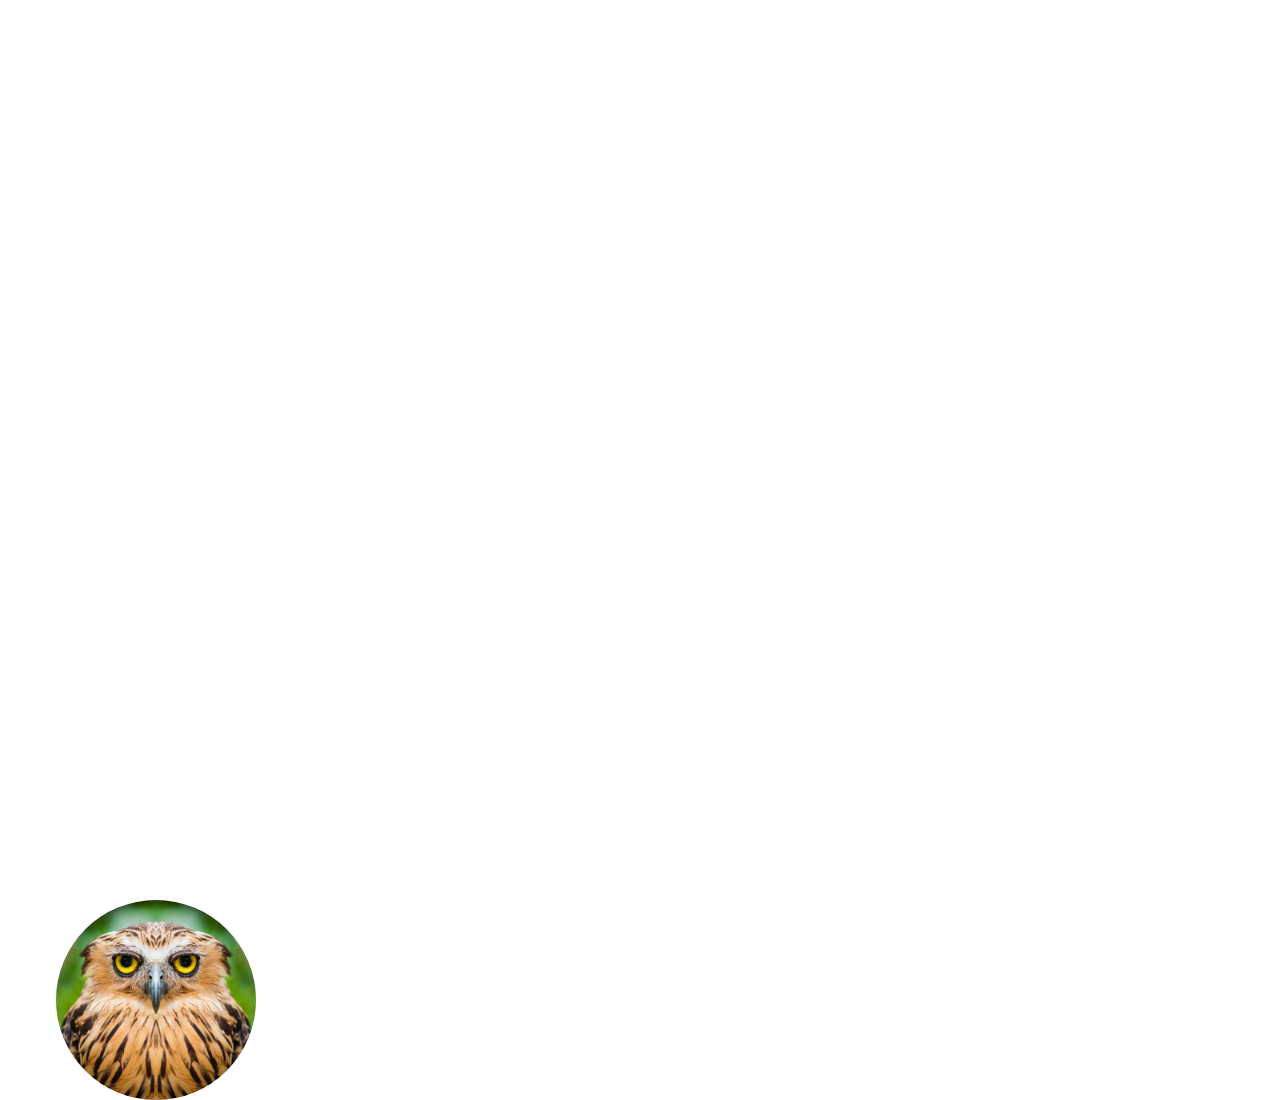
<file: animation.html>
<!DOCTYPE html>
<html lang="en">

<head>
    <meta charset="UTF-8">
    <meta name="viewport" content="width=device-width, initial-scale=1.0">
    <meta http-equiv="X-UA-Compatible" content="ie=edge">

    <style>
        .box {
            display:none;
            animation:movingbox 1s 2s infinite;
            background: linear-gradient(to bottom, red, white);
            border-radius:100%;
            height: 200px;
            left: 80%;
            padding-top: 0px;
            position: absolute;
            top: 100%;
            width: 200px;
        }
        .box2 {
            display:none;
            animation:movingbox 1s 2s infinite;
            background: linear-gradient(to bottom, green, white);
            border-radius:100%;
            height: 200px;
            right: 80%;
            padding-top:0px;
            position: absolute;
            top: 100%;
            width: 200px;
        }
img{
    animation:movingbox 1s 2s infinite;
           /* background: linear-gradient(to bottom, green, white);*/
            border-radius:100%;
            height: 200px;
            right: 80%;
            padding-top:0px;
            position: absolute;
            top: 100%;
            width: 200px;
}
        @keyframes movingbox {
            0% {
                top:  0%;
                bottom: 0%;
                transform: rotate(0deg);
            }
            
            
            50% {
                top: 50%;
                bottom: 50%;
                transform: rotate(0deg);
            
            }
            100% {
                bottom: 0%;
                top: 0%;
                transform: rotate(0deg);
            }
        }
    </style>
    <title>Document</title>
</head>

<body>
    <div class="box" ></div>
    <div class="box2" ></div>
    <div>
  <img src="images/owl.jpg">
  </div>
    
</body>

</html>
</file>
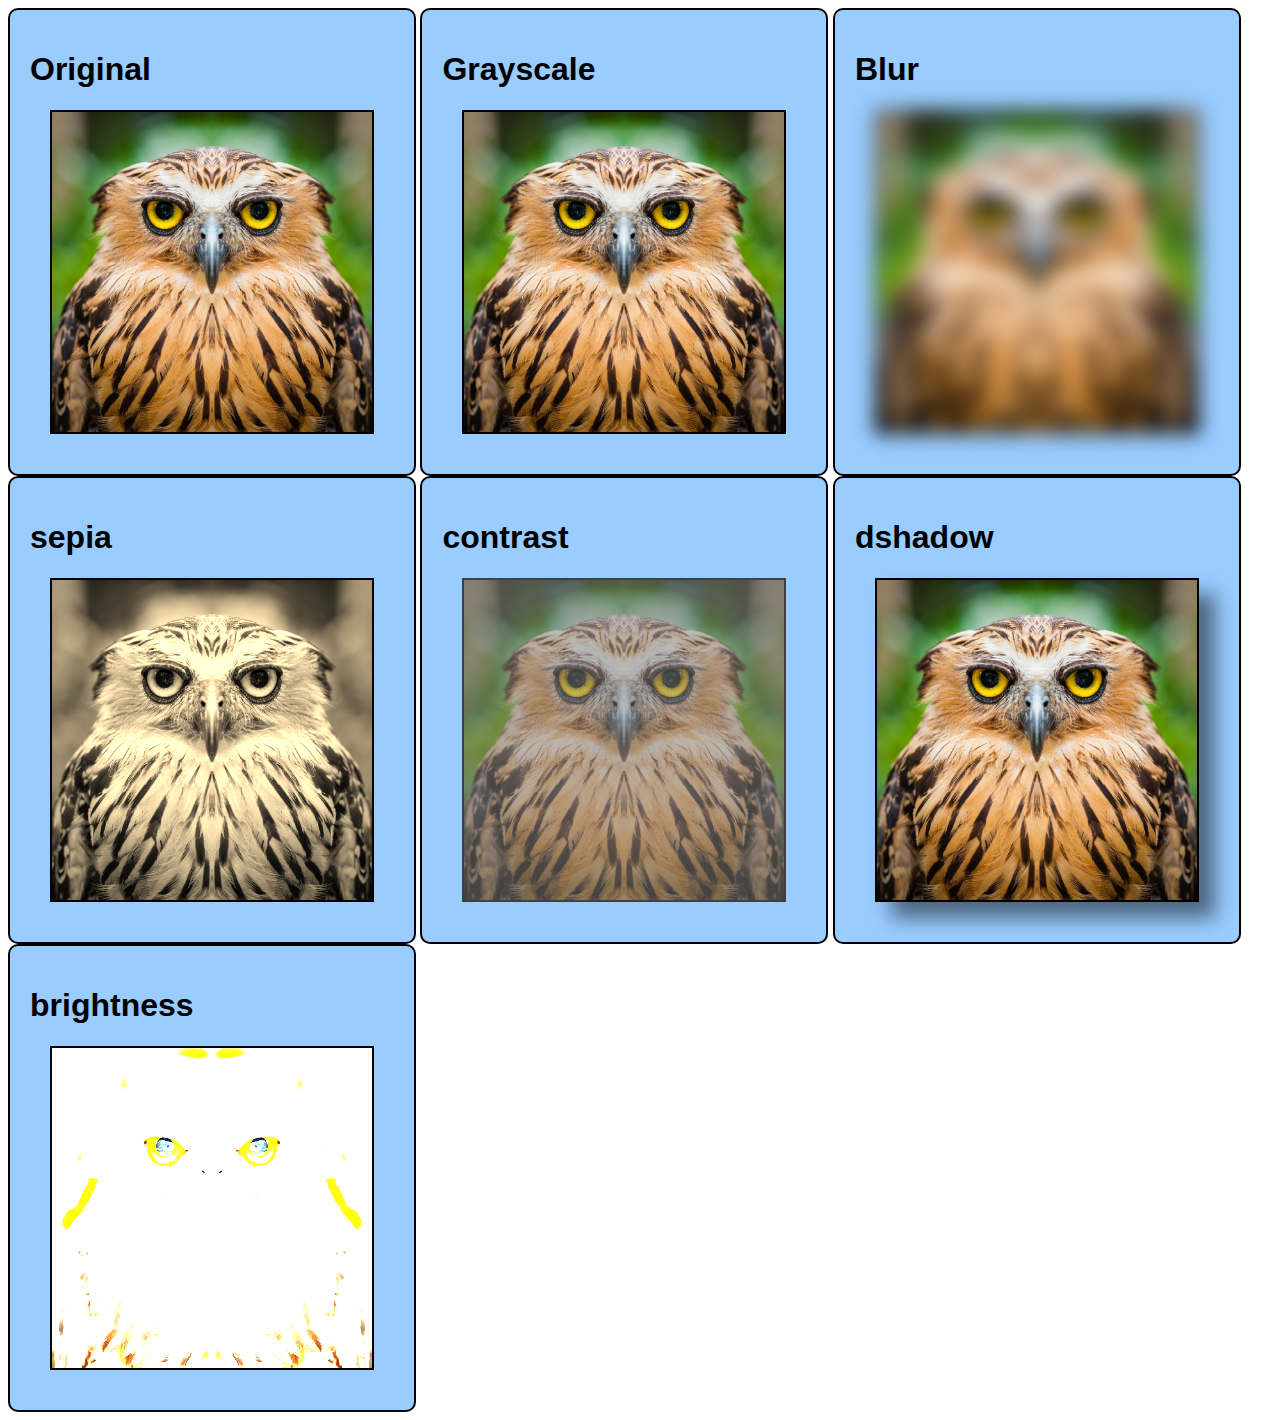
<file: filters.html>
<html lang="en">
	<head>
		<meta charset="UTF-8">
		<title>CSS Filters</title>
		<style>
		body{
			font-family: sans-serif;
		}
		div{
		    background-color: #99CCFF;
		    border:2px solid black;
			border-radius: 10px;
			display: inline-block;		
			padding: 20px;
			/*width:500px;*/
		}
		img{
			float: left;
			margin: 0 20px 20px 20px;
			border:2px solid black;
			filter:grayscale(0);
			transition:filter  0.5s;
		}
		.grayscale.hover{
		    filter: grayscale(10);
		}
		.greyscale{
		    filter:grayscale(0);
		}
		.spacsavers{
		    filter:blur(10px);
		}
		.sepia{
		    filter:sepia(10);
		}
		.contrast{
		    filter:contrast(0.5);
		}
		.drop-shadow{
		    filter:drop-shadow(16px 16px 10px rgba(0,0,0,0.5));
		}
		.brightness{
		    filter:brightness(25);
		}
		
		</style>
	</head>
	<body>
		<div>
			<h1>Original</h1>
			<img src="images/owl.jpg" alt="owl" width="320" heigth="240"/>
		</div>
			<div>
			<h1>Grayscale</h1>
			<img class="greyscale" src="images/owl.jpg" alt="owl" width="320" heigth="240"/>
		</div>
		<div>
			<h1>Blur</h1>
			<img class="spacsavers" src="images/owl.jpg" alt="owl" width="320" heigth="240"/>
		</div>
		<div>
			<h1>sepia</h1>
			<img class="sepia" src="images/owl.jpg" alt="owl" width="320" heigth="240"/>
		</div>
		<div>
			<h1>contrast</h1>
			<img class="contrast" src="images/owl.jpg" alt="owl" width="320" heigth="240"/>
		</div>
		<div>
			<h1>dshadow</h1>
			<img class="drop-shadow" src="images/owl.jpg" alt="owl" width="320" heigth="240"/>
		</div>
			<div>
			<h1>brightness</h1>
			<img class="brightness" src="images/owl.jpg" alt="owl" width="320" heigth="240"/>
		</div>
	</body>
</html>
</file>
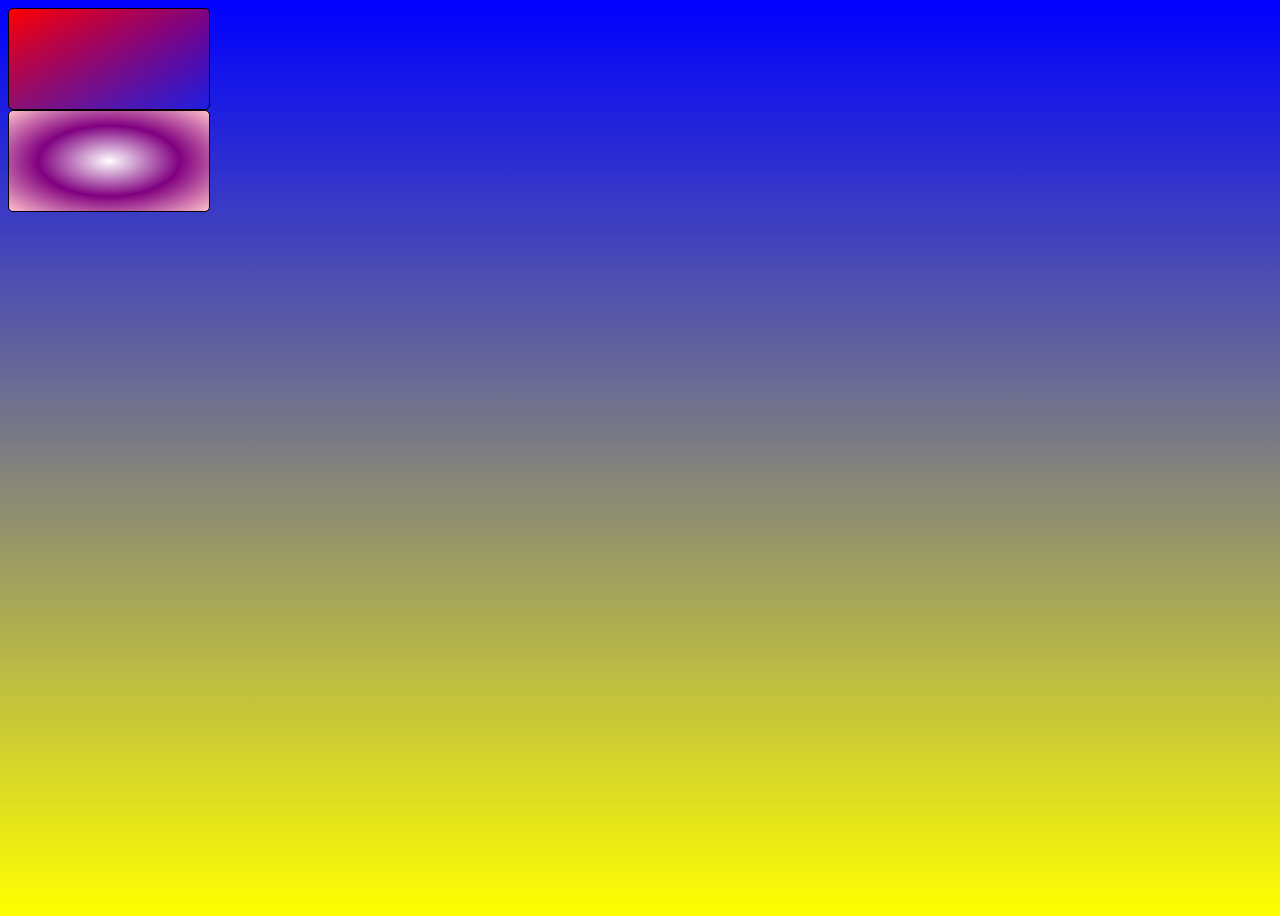
<file: gradient.html>
<!DOCTYPE html>
<html lang="en">
<head>
    <meta charset="UTF-8">
    <meta name="viewport" content="width=device-width, initial-scale=1.0">
    <meta http-equiv="X-UA-Compatible" content="ie=edge">
    <title>Document</title>
    <style>
    body{
        background:linear-gradient(to bottom,blue,yellow);
        height:100vh;
    }
        .box{
            border:1px solid black;     
            border-radius:5px;
            height:100px;
            width:200px;
        }
        .gradient{
            background:linear-gradient(to bottom right, rgba(255,0,0,1) ,rgba(255,0,0,0) );
        }
        .gradient2{
            background:radial-gradient(white,purple 50%,pink );
        }
    </style>
</head>
<body>
    <div class="box gradient"></div>
    <div class="box gradient2"></div>
</body>
</html>
</file>
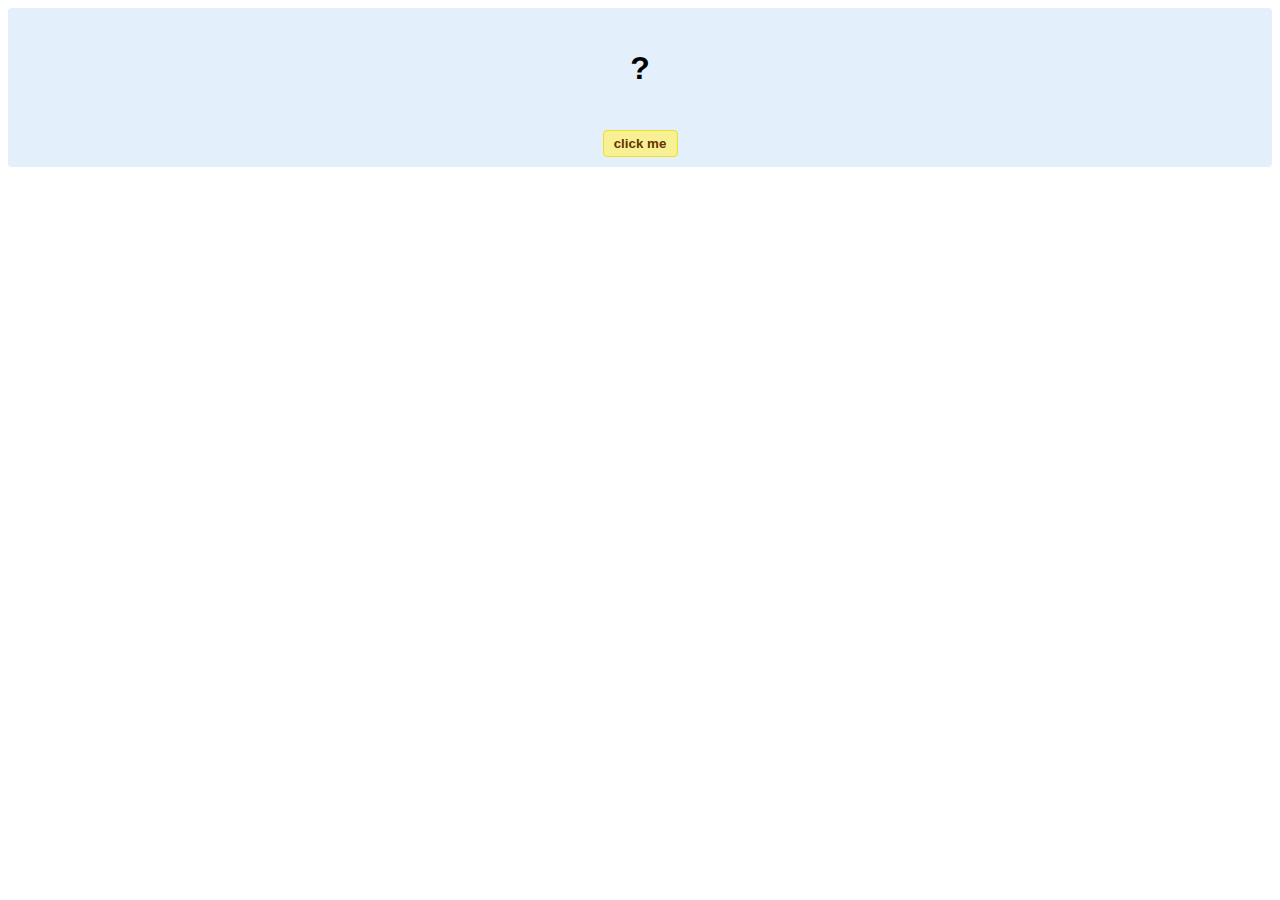
<file: hello-world.html>
<!DOCTYPE html>
<!-- HTML5 Hello world by kirupa - http://www.kirupa.com/html5/getting_your_feet_wet_html5_pg1.htm -->
<html lang="en-us">

<head>
<meta charset="utf-8">
<title>Hello...</title>
<style type="text/css">
#mainContent {
	font-family: Arial, Helvetica, sans-serif;
	font-size: xx-large;
	font-weight: bold;
	background-color: #E3F0FB;
	border-radius: 4px;
	padding: 10px;
	text-align: center;
}
.buttonStyle {
	border-radius: 4px;
	border: thin solid #F0E020;
	padding: 5px;
	background-color: #F8F094;
	font-family: "Segoe UI", Tahoma, Geneva, Verdana, sans-serif;
	font-weight: bold;
	color: #663300;
	width: 75px;
}

.buttonStyle:hover {
	border: thin solid #FFCC00;
	background-color: #FCF9D6;
	color: #996633;
	cursor: pointer;
}
.buttonStyle:active {
	border: thin solid #99CC00;
	background-color: #F5FFD2;
	color: #669900;
	cursor: pointer;
}

</style>
</head>

<body>
<div id="mainContent">
<p id="helloText">?</p>
<button id="clickButton" class="buttonStyle">click me</button>
</div>
<script> 
var myButton = document.getElementById("clickButton");
var myText = document.getElementById("helloText");

myButton.addEventListener('click', doSomething, false)

function doSomething() {
	myText.textContent = "hello, world!";
}
</script>

</body>
</html>
</file>
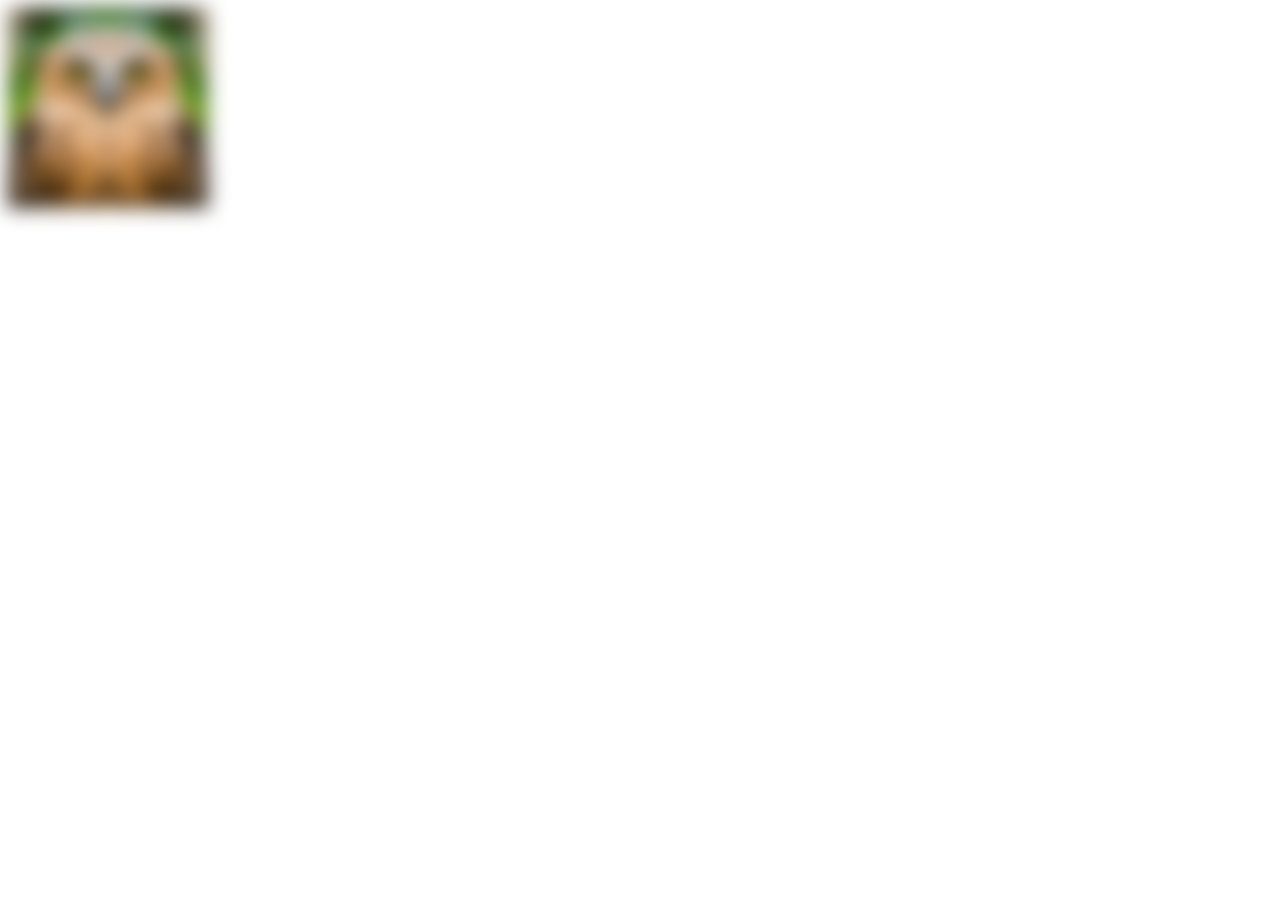
<file: owl.html>
<!DOCTYPE html>
<html lang="en">
<head>
    <meta charset="UTF-8">
    <meta name="viewport" content="width=device-width, initial-scale=1.0">
    <meta http-equiv="X-UA-Compatible" content="ie=edge">
    <title>Document</title>
    <style>
        .transformed{
            background-color:blue;
            transition:transform 1s;
           filter:blur(10px);
        }
        .transformed:hover{
             /*transform:rotate(60deg);
             transform:scale(2,0.5);*/
            filter:grayscale(10); 
        }
    </style>
</head>
<body>
    <img class="transformed" src="images/owl.jpg" width="200" height="200">
</body>
</html>
</file>
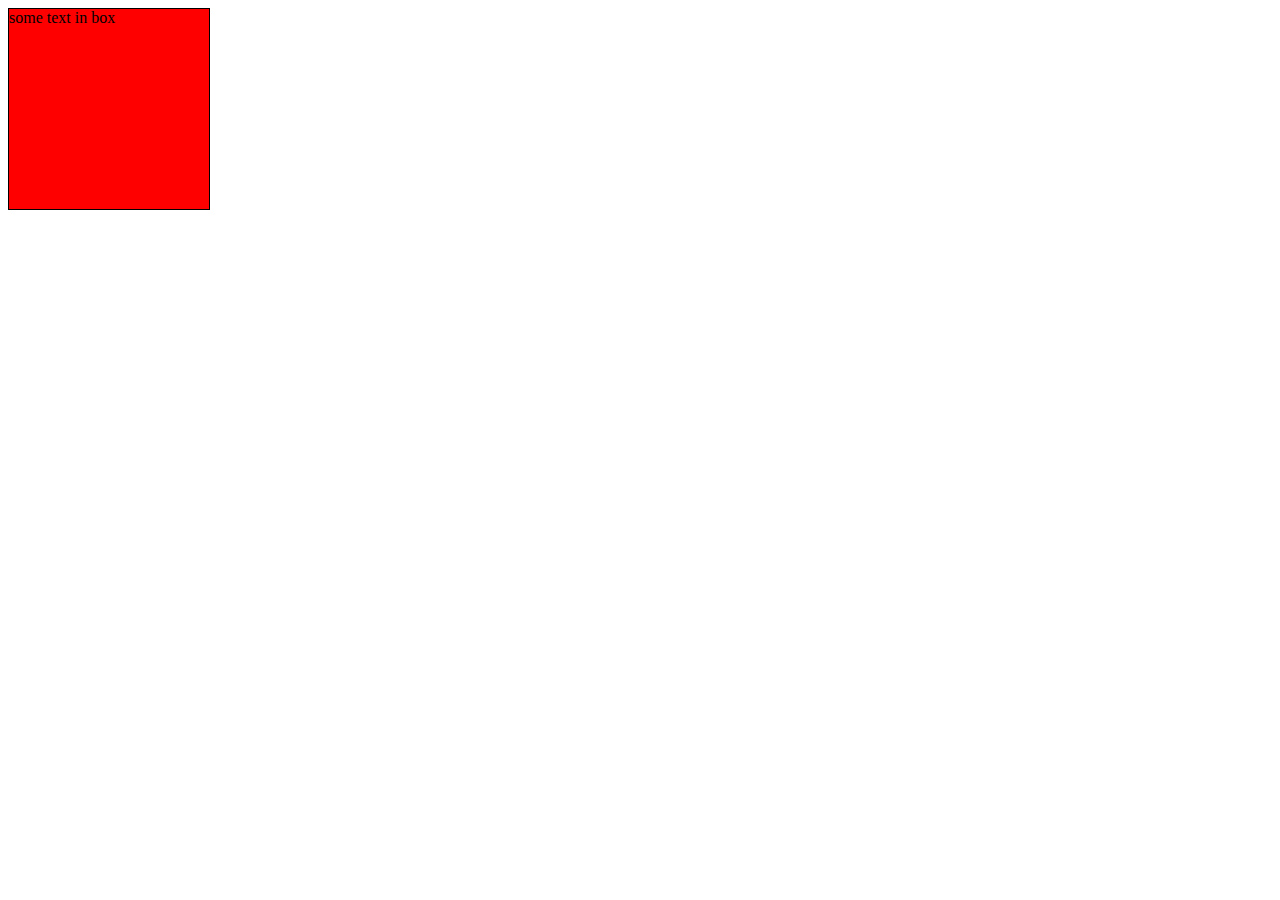
<file: transform.html>
<!DOCTYPE html>
<html lang="en">
<head>
    <meta charset="UTF-8">
    <meta name="viewport" content="width=device-width, initial-scale=1.0">
    <meta http-equiv="X-UA-Compatible" content="ie=edge">
    <title>Document</title>
    <style>
    .box{
        background-color:red;
        border:1px solid black;
        height:200px;
        width:200px;
        transition:transform 1s;
    }
    .box:hover{
       /*transform:rotate(60deg);*/
       transform:scale(2,0.5);
    }
        
    </style>
</head>
<body>
    <div class="box rotateMe">some text in box</div>
</body>
</html>
</file>
